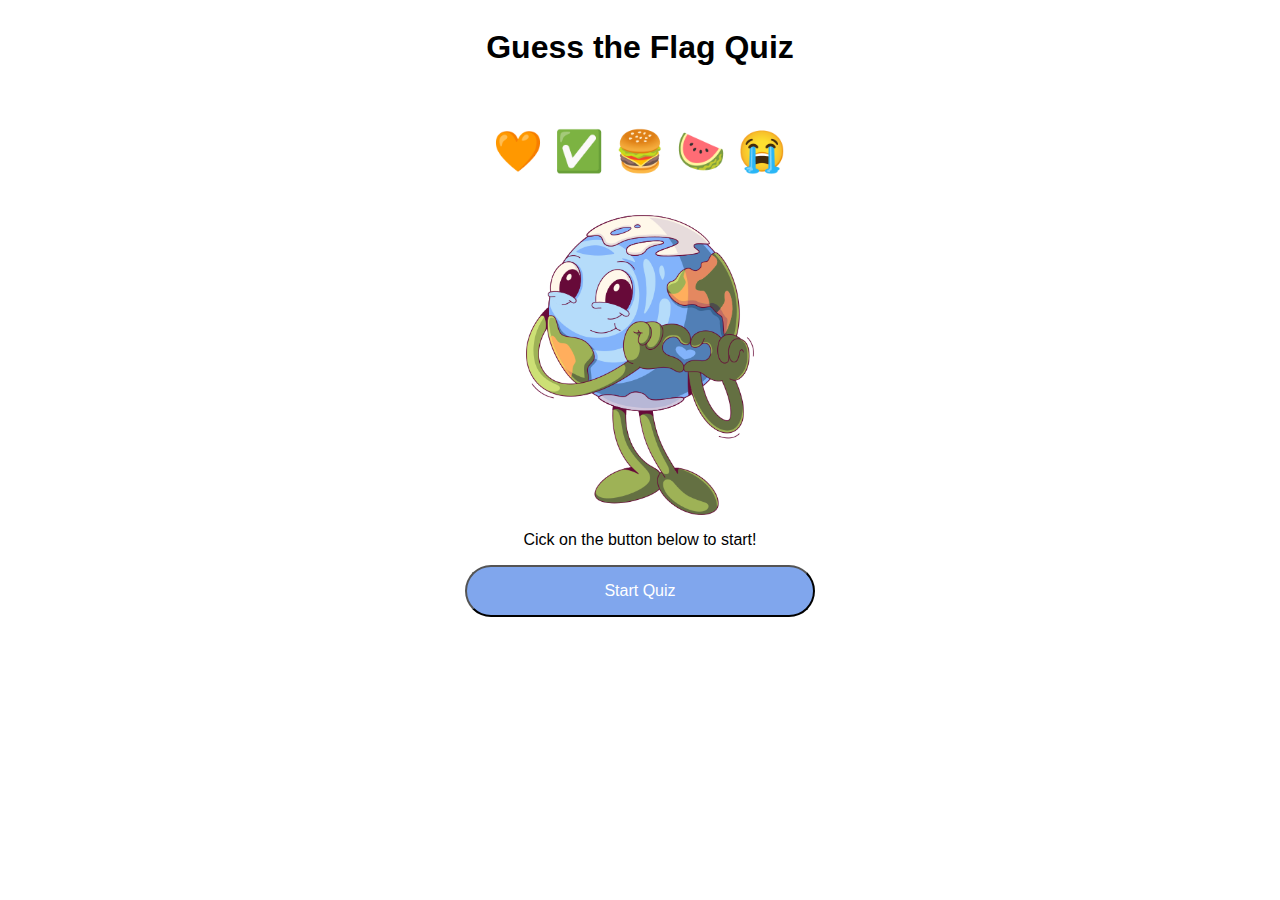
<file: 1.03.2- Flag Quiz App/index.html>
<!DOCTYPE html>
<html lang="en">

<head>
    <meta charset="UTF-8">
    <meta name="viewport" content="width=device-width, initial-scale=1.0">
    <title>Guess the Flag Quiz</title>
    <link rel="stylesheet" href="style.css" type="text/css">
</head>

<body>
    <script src="script.js"></script>
    <h1>Guess the Flag Quiz</h1>
    <p id="emojis">🧡 ✅ 🍔 🍉 😭</p>
    <img src="earth.png" alt="earth mascot" height="300px">
    <p>Cick on the button below to start!</p>
    <button onclick="startQuiz()">Start Quiz</button>
</body>

</html>
</file>
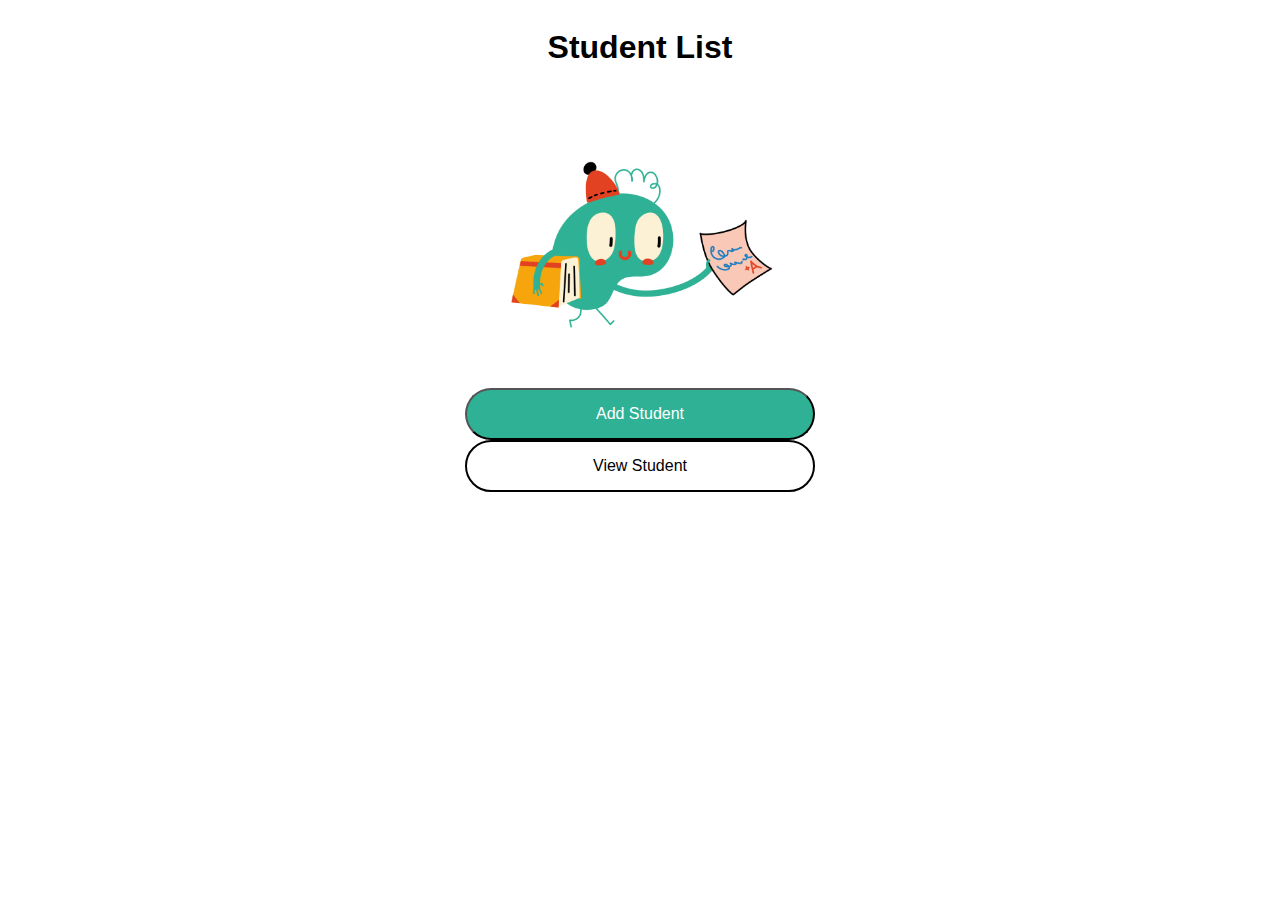
<file: 1.05.2  - Student List/index.html>
<!DOCTYPE html>
<html lang="en">
<head>
    <meta charset="UTF-8">
    <meta name="viewport" content="width=device-width, initial-scale=1.0">
    <title>Student List</title>
    <link rel="stylesheet" href="style.css">
</head>

<body>
    <h1>Student List</h1>
    <img src="jelly.png" alt="jelly" height="300px">
    <button onclick="addStudent()">Add Student</button>
    <button id="view-student" onclick="viewStudent()">View Student</button>
    <script src="script.js"></script>
</body>

</html>
</file>
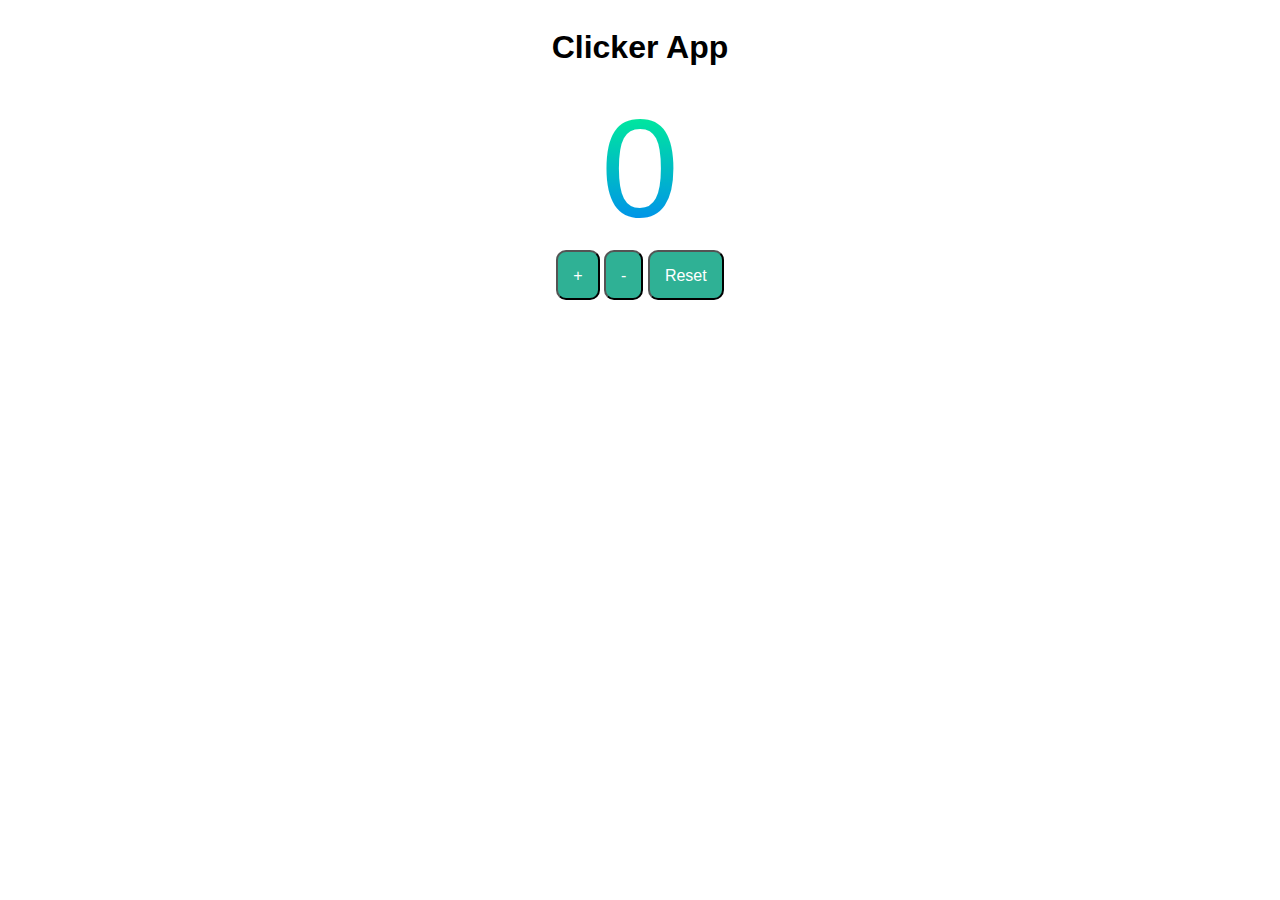
<file: 1.06.01 - Clicker App/index.html>
<!DOCTYPE html>
<html lang="en">
<head>
    <meta charset="UTF-8">
    <meta name="viewport" content="width=device-width, initial-scale=1.0">
    <title>Clicker App</title>
    <link rel="stylesheet" href="style.css">
</head>
<body>
    <h1>Clicker App</h1>
    <p id="counter">0</p>
    <div>
        <button onclick="increment()">+</button>
        <button onclick="decrement()">-</button>
        <button onclick="reset()">Reset</button>
    </div>
    
    <script src="script.js"></script>
</body> 
</html>
</file>
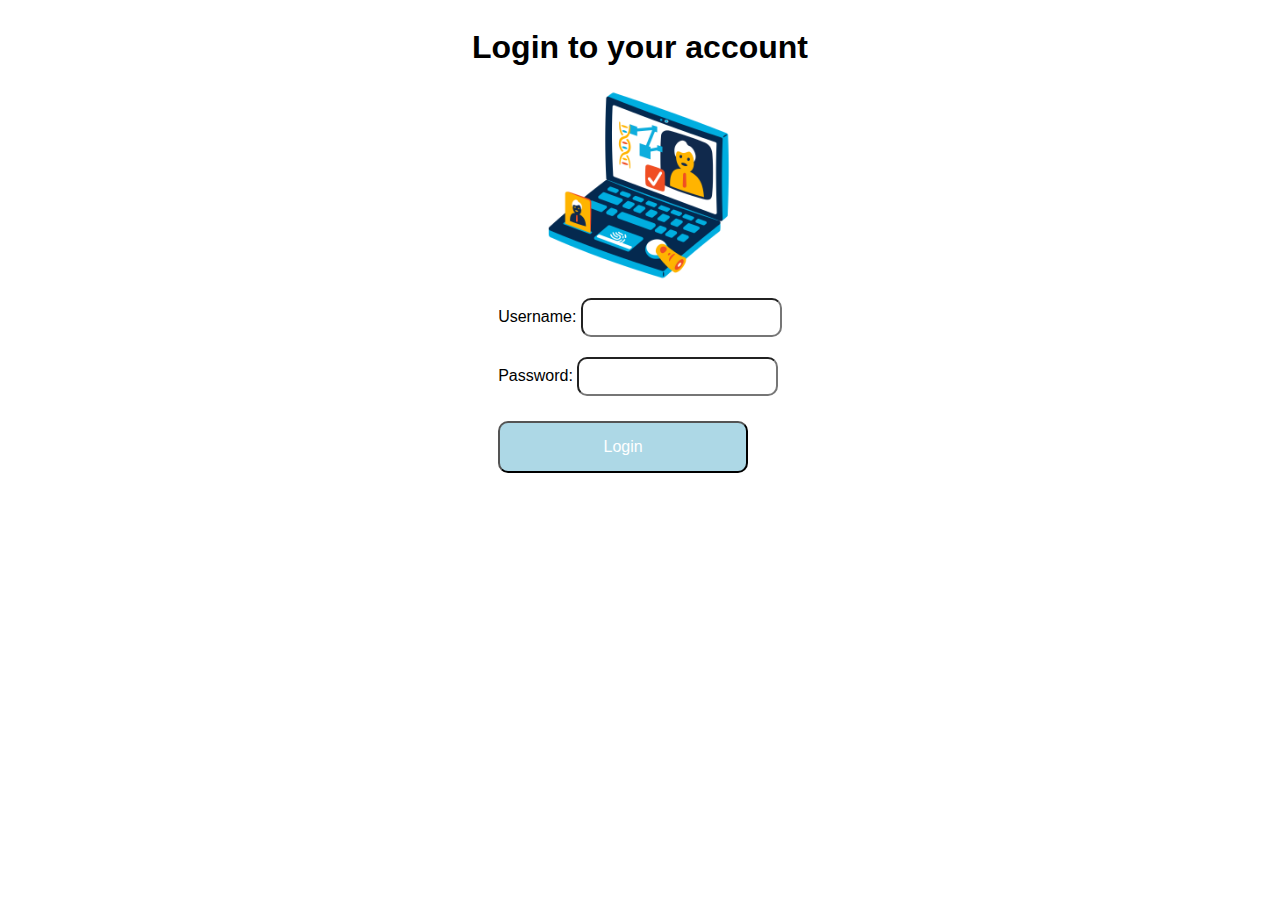
<file: 1.06.02 - Login App/index.html>
<!DOCTYPE html>
<html lang="en">
<head>
    <meta charset="UTF-8">
    <meta name="viewport" content="width=device-width, initial-scale=1.0">
    <title>Login App</title>
    <link rel="stylesheet" href="style.css">
</head>
<body>
    <h1>Login to your account</h1>
    <img src="authentication.png" alt="authentication-image" height="300px">
    <form>
        <label for="username">Username:</label>
        <input type="text" id="username">
        <br>
        <label for="password">Password:</label>
        <input type="password" id="password">
        <br>
        <button type="button" onclick="login()">Login</button>
    </form>
    <p id="result"></p>
    
    <script src="script.js"></script>
</body>
</html>
</file>
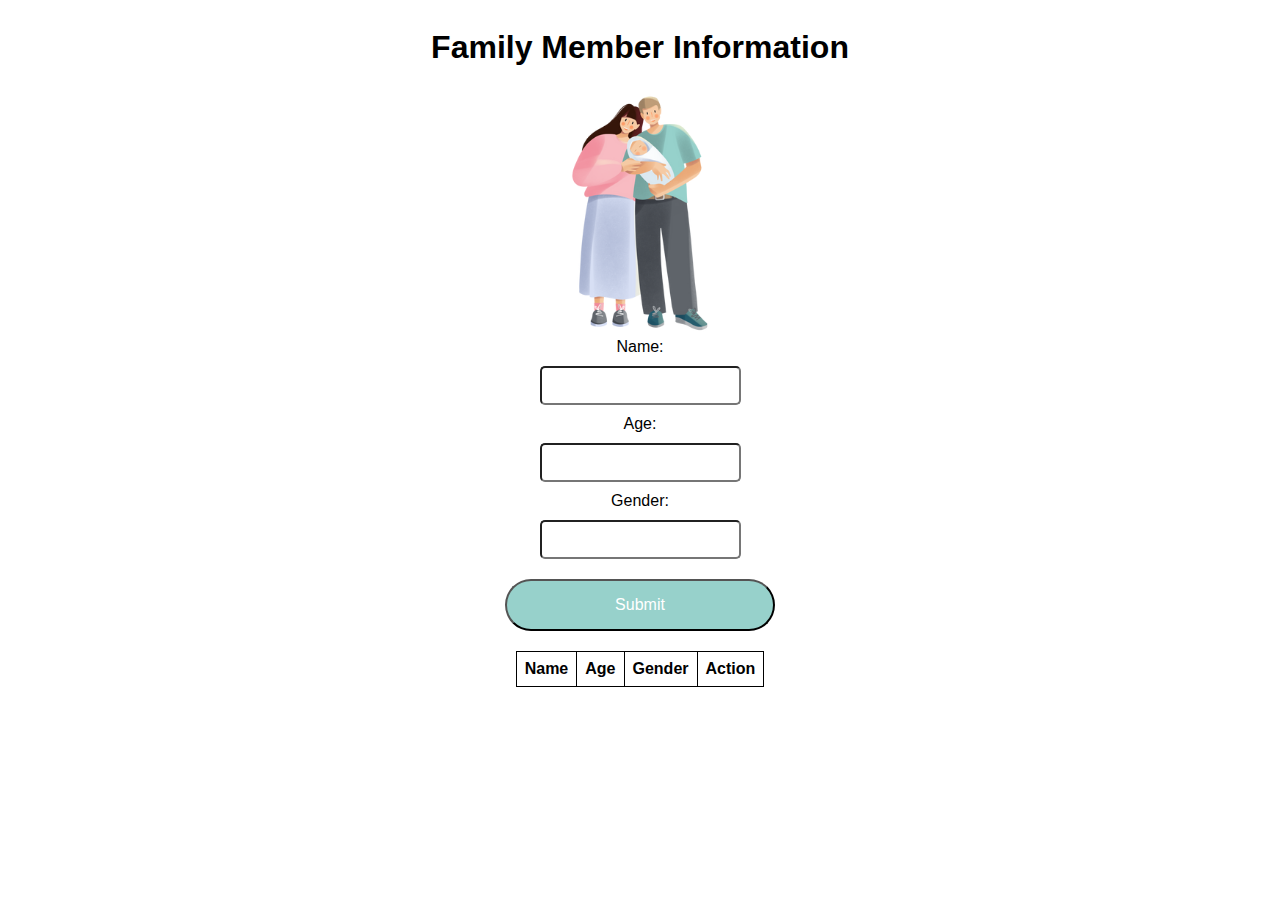
<file: 1.07.02 - Family App/index.html>
<!DOCTYPE html>
<html lang="en">

<head>
  <meta charset="UTF-8">
  <meta name="viewport" content="width=device-width, initial-scale=1.0">
  <title>Family App</title>
  <link rel="stylesheet" href="style.css">
</head>

<body>
  <h1>Family Member Information</h1>
  <img src='family.png' height="250px">
  <label for="name">Name:</label>
  <input type="text" id="name">
  <label for="age">Age:</label>
  <input type="text" id="age">
  <label for="gender">Gender:</label>
  <input type="text" id="gender">
  <button id="submit" onclick="submitFamilyMember()">Submit</button>

  <table id="familyMembers">
    <thead>
      <tr>
        <th>Name</th>
        <th>Age</th>
        <th>Gender</th>
        <th>Action</th>
      </tr>
    </thead>

    <tbody>
    </tbody>

  </table>

  <script src="script.js"></script>


</body>

</html>
</file>
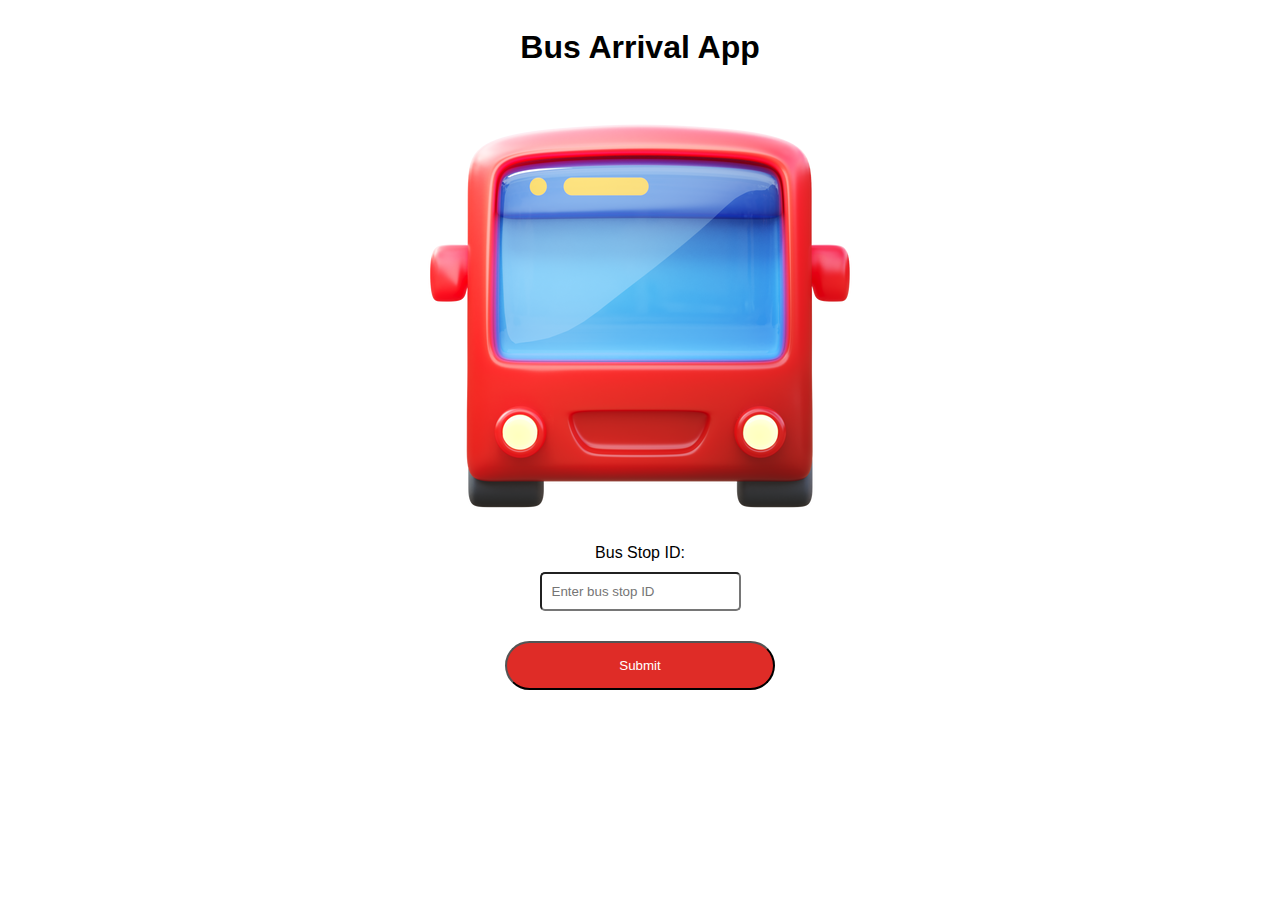
<file: 1.10.2- Bus Arrival App/index.html>
<!DOCTYPE html>
<html lang="en">
<head>
    <meta charset="UTF-8">
    <meta name="viewport" content="width=device-width, initial-scale=1.0">
    <title>Bus Arrival App</title>
    <link rel="stylesheet" href="style.css">
</head>
<body>

    <h1>Bus Arrival App</h1>
    <img src="bus.png" alt="bus image" heigh= "250px">
    <label for="busStopId">Bus Stop ID:</label>
    <input type="text" id="busStopId" name="busStopId" placeholder="Enter bus stop ID">
    <button id="submit" onclick="getBusTiming()">Submit</button>
    <div id="arriveInfo"></div>
    <script src="script.js"></script>
</body>
</html>
</file>
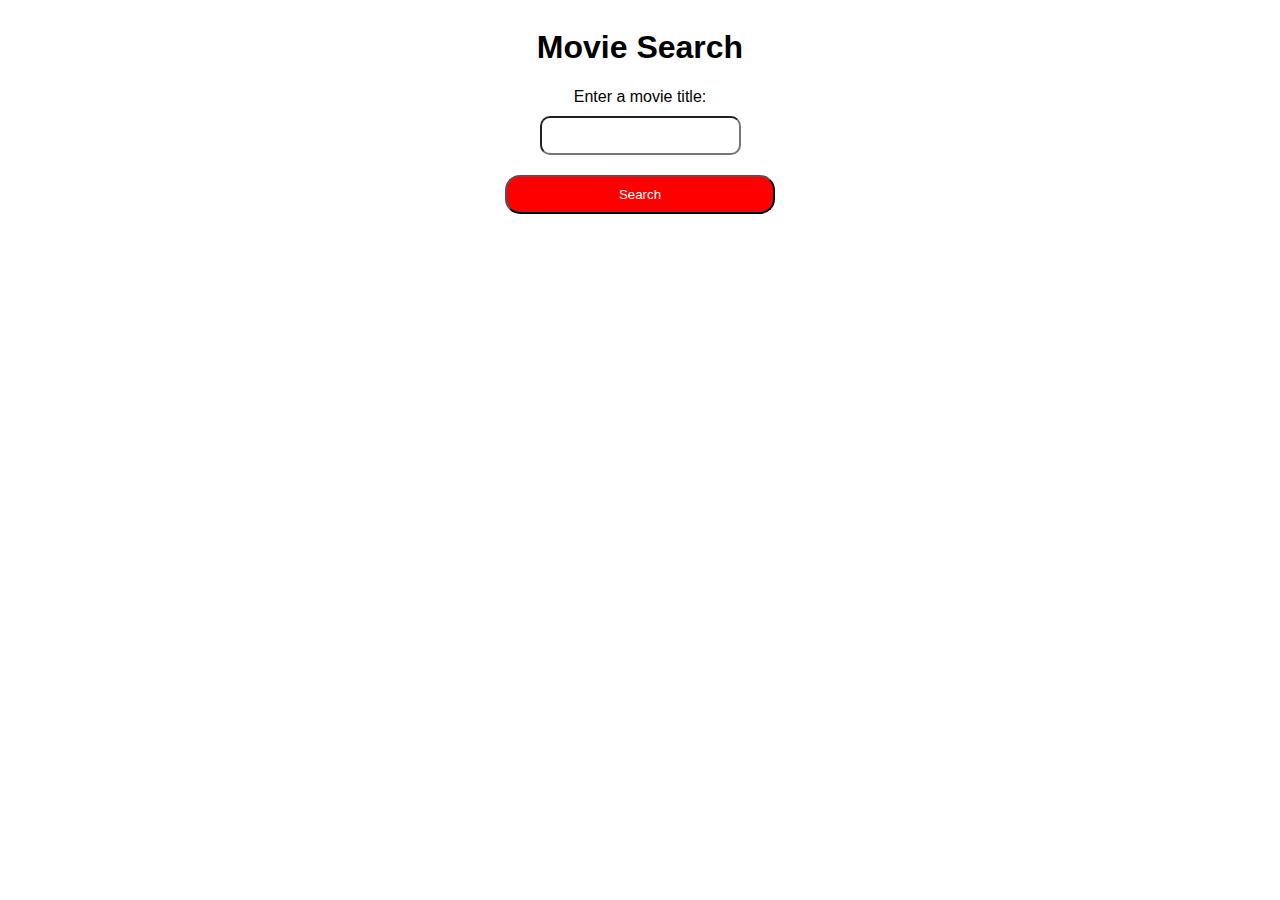
<file: 1.10.3- Movie App/index.html>
<!DOCTYPE html>
<html lang="en">
<head>
    <meta charset="UTF-8">
    <meta name="viewport" content="width=device-width, initial-scale=1.0">
    <title>Movie App</title>
    <link rel="stylesheet" href="style.css">
</head>
<body>
    <h1>Movie Search</h1>
    <label for="titleInput">Enter a movie title:</label>
    <input type="text" id="titleInput">
    <button id="submit" onclick="searchMovieTitle()">Search</button>
    <div id="movieInfo"></div>
    <script src="script.js" ></script>
</body>
</html>
</file>
<file: 1.03.2- Flag Quiz App/style.css>
body {
    display:flex;
    flex-direction:column; 
    align-items:center;
    font-family: Arial, Helvetica, sans-serif;
}

#emojis {
    font-size:40px;
}

button {
    background-color: #80A6ED;
    color: white;
    padding: 15px;
    width: 350px;
    font-size: 16px;
    border-radius :30px;
    cursor: pointer;
}
</file>
<file: 1.05.2  - Student List/style.css>
body {
    font-family: Arial, Helvetica, sans-serif;
    display: flex;
    flex-direction: column;
    align-items: center;
}

img:hover {
    transform: translateY(-30px);
}

button {
    background-color: #2FB195;
    color : white;
    padding: 15px;
    font-size: 16px;
    width: 350px;
    border-radius : 30px;
}

button:hover {
    background-color: #238670;
}

#view-student {
    background-color: transparent;
    border: 2px solid black;
    color: black;
}

#view-student:hover{
    background-color: #c7c7c7;
}
</file>
<file: 1.06.01 - Clicker App/style.css>
body {
    display: flex;
    flex-direction: column;
    align-items: center;
    font-family: Arial, Helvetica, sans-serif;
}

button {
    background-color: #2FB195;
    color: white;
    border-radius: 10px;
    padding: 15px;
    font-size: 16px;
    margin-bottom: 10px;
    height: 50px;
    cursor: pointer;

}

button:hover{
    background-color: silver;
}

#counter {
    font-size: 140px;
    margin: 0px;
    background-image: linear-gradient(0deg,#007bff,#00ff88);
    color: transparent;
    background-clip: text;
    -webkit-background-clip: text;
}
</file>
<file: 1.06.02 - Login App/style.css>
body {
    display: flex;
    flex-direction: column;
    align-items: center;
    font-family: Arial, Helvetica, sans-serif;
}

input {
    border-radius: 10px;
    margin: 10px 0;
    padding: 10px;
}

img {
    height: 200px;
    width: 200px;
}

button {
    background-color: lightblue;
    color: white;
    border-radius: 10px;
    width: 250px;
    padding: 15px;
    font-size: 16px;
    margin-top: 15px;
    cursor: pointer;
}

button:hover{
    background-color: grey;
}

#result {
    color:black;
}
</file>
<file: 1.07.02 - Family App/style.css>
body {
  display:flex;
  flex-direction:column;
  align-items: center;
  font-family: Arial, Helvetica, sans-serif;
  text-align: center;
}

label{
  font-size:16px;
}

input {
  padding: 10px;
  margin-top: 10px;
  margin-bottom: 10px;
  border-radius: 5px;
}

#submit{
  background-color: #97d1cb;
  color: white;
  padding: 15px;
  width:270px;
  font-size: 16px;
  cursor: pointer;
  border-radius:30px;
  margin-top: 10px;
}

table {
  border-collapse:collapse;
  margin-top:20px;
  text-align: left;
}

table, table td, table th{
  border: 1px solid black;
  padding:8px;
}
</file>
<file: 1.10.2- Bus Arrival App/style.css>
body {
    font-family: Arial, Helvetica, sans-serif;
    display: flex;
    flex-direction: column;
    align-items: center;
    text-align: center;
    font-size: 16px;
}


#busStopId {
    margin-top: 10px;
    margin-bottom: 10px;
    padding: 10px;
    border-radius: 5px;
}

#submit{
    background-color: #df2c27;
    color: white;
    width: 270px;
    padding: 15px;
    border-radius: 40px;
    cursor: pointer;
    margin-top: 20px;
}

#arriveInfo{
    margin-top: 20px;
}
</file>
<file: 1.10.3- Movie App/style.css>
body {
    font-family: Arial, Helvetica, sans-serif;
    display: flex;
    flex-direction: column;
    align-items: center;
    text-align: center;
    font-size: 16px;
}

#submit {
    color: white;
    background-color: red;
    padding: 10px;
    margin-bottom: 20px;
    width: 270px;;
    border-radius: 15px;
    cursor: pointer;

}

input {
    margin-top: 10px;
    margin-bottom: 20px;
    border-radius: 10px;
    padding: 10px;

}
</file>
